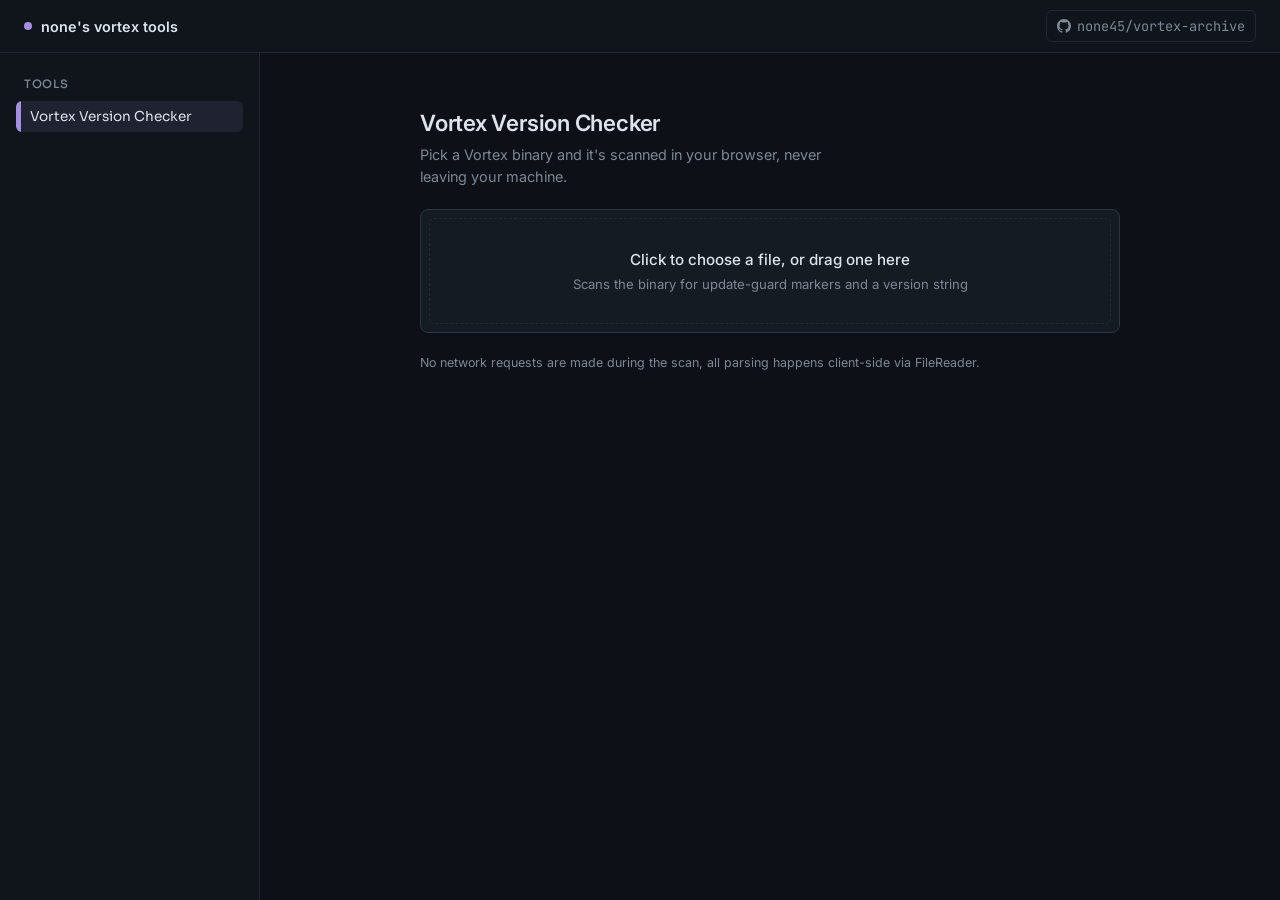
<file: pages/index.html>
<!DOCTYPE html>
<html lang="en">
<head>
<meta charset="UTF-8">
<title>Vortex Version Checker</title>
<link rel="preconnect" href="https://fonts.googleapis.com">
<link rel="preconnect" href="https://fonts.gstatic.com" crossorigin>
<link href="https://fonts.googleapis.com/css2?family=Inter:wght@400;500;600&family=JetBrains+Mono:wght@400;500;600&family=Sora:wght@400;500&display=swap" rel="stylesheet">
<style>
  :root {
    --bg: #0d1117;
    --panel: #151b23;
    --topbar: #10151c;
    --border: #2d3542;
    --border-soft: #212833;
    --text: #dde3ea;
    --muted: #7d8796;
    --accent: #a48fe0;
    --accent-dim: rgba(164, 143, 224, 0.1);
    --studio: #6f8fd4;
    --studio-dim: rgba(111, 143, 212, 0.1);
    --good: #7fb88f;
    --bad: #d9705f;
    --bad-dim: rgba(217, 112, 95, 0.1);
  }
  * { box-sizing: border-box; }
  html, body {
    margin: 0;
    min-height: 100%;
  }
  body {
    font-family: 'Inter', -apple-system, BlinkMacSystemFont, sans-serif;
    background: var(--bg);
    color: var(--text);
    -webkit-font-smoothing: antialiased;
    display: flex;
    flex-direction: column;
    min-height: 100vh;
  }
  .body-row {
    display: flex;
    flex: 1;
  }

  .sidebar {
    position: relative;
    width: 260px;
    flex-shrink: 0;
    background: var(--topbar);
    border-right: 1px solid var(--border-soft);
    padding: 24px 16px;
    min-width: 160px;
    max-width: 480px;
  }
  .sidebar-resize {
    position: absolute;
    top: 0;
    right: -3px;
    width: 6px;
    height: 100%;
    cursor: col-resize;
    z-index: 10;
  }
  .sidebar-resize:hover,
  .sidebar-resize.dragging {
    background: var(--accent-dim);
  }
  .sidebar h4 {
    font-family: 'Sora', 'Inter', sans-serif;
    font-size: 0.72rem;
    font-weight: 500;
    text-transform: uppercase;
    letter-spacing: 0.06em;
    color: var(--muted);
    margin: 0 0 10px 8px;
  }
  .sidebar ul {
    list-style: none;
    margin: 0;
    padding: 0;
  }
  .sidebar li a {
    display: block;
    position: relative;
    padding: 7px 8px 7px 14px;
    border-radius: 6px;
    font-family: 'Sora', 'Inter', sans-serif;
    font-size: 0.85rem;
    font-weight: 400;
    color: var(--text);
    text-decoration: none;
    background: var(--accent-dim);
    overflow: hidden;
  }
  .sidebar li a::before {
    content: "";
    position: absolute;
    top: 0;
    left: 0;
    bottom: 0;
    width: 5px;
    background: var(--accent);
  }

  @media (max-width: 640px) {
    .sidebar { display: none; }
  }

  .topbar {
    background: var(--topbar);
    border-bottom: 1px solid var(--border-soft);
    padding: 0 24px;
  }
  .topbar-inner {
    width: 100%;
    height: 52px;
    display: flex;
    align-items: center;
    justify-content: space-between;
  }
  .topbar-brand {
    display: flex;
    align-items: center;
    gap: 9px;
    font-size: 0.9rem;
    font-weight: 600;
    color: var(--text);
  }
  .topbar-dot {
    width: 8px;
    height: 8px;
    border-radius: 50%;
    background: var(--accent);
    flex-shrink: 0;
  }
  .topbar-link {
    display: flex;
    align-items: center;
    gap: 6px;
    color: var(--muted);
    text-decoration: none;
    font-size: 0.85rem;
    font-family: 'JetBrains Mono', monospace;
    padding: 6px 10px;
    border-radius: 6px;
    border: 1px solid var(--border-soft);
    transition: border-color 0.15s, color 0.15s;
  }
  .topbar-link:hover {
    border-color: var(--border);
    color: var(--text);
  }
  .topbar-link svg { flex-shrink: 0; }

  main {
    display: flex;
    justify-content: center;
    flex: 1;
    padding: 56px 24px 40px;
  }
  .card {
    width: 100%;
    max-width: 700px;
  }
  h1 {
    font-size: 1.4rem;
    font-weight: 600;
    margin: 0 0 8px;
    letter-spacing: -0.01em;
  }
  p.sub {
    color: var(--muted);
    font-size: 0.9rem;
    line-height: 1.55;
    margin: 0 0 20px;
    max-width: 46ch;
  }

  .drop {
    position: relative;
    border: 1px solid var(--border);
    border-radius: 8px;
    padding: 40px 20px;
    text-align: center;
    cursor: pointer;
    background: var(--panel);
    transition: border-color 0.15s, background 0.15s;
  }
  .drop::before {
    content: "";
    position: absolute;
    inset: 8px;
    border: 1px dashed var(--border-soft);
    border-radius: 5px;
    pointer-events: none;
    transition: border-color 0.15s;
  }
  .drop:hover, .drop.dragover {
    border-color: var(--accent);
    background: var(--accent-dim);
  }
  .drop:hover::before, .drop.dragover::before {
    border-color: rgba(95, 184, 143, 0.4);
  }
  .drop input { display: none; }
  .drop-label {
    font-size: 0.95rem;
    font-weight: 500;
    position: relative;
  }
  .drop-hint {
    color: var(--muted);
    font-size: 0.82rem;
    margin-top: 7px;
    position: relative;
  }

  .filename {
    margin-top: 20px;
    font-size: 0.82rem;
    color: var(--muted);
    font-family: 'JetBrains Mono', monospace;
    word-break: break-all;
  }
  .progress {
    margin-top: 14px;
    font-size: 0.82rem;
    color: var(--muted);
    font-family: 'JetBrains Mono', monospace;
  }

  #result { margin-top: 20px; }

  .result-box {
    position: relative;
    border-radius: 6px;
    background: var(--panel);
    border: 1px solid var(--border-soft);
    padding: 12px 20px 12px 25px;
    overflow: hidden;
  }
  .result-box::before {
    content: "";
    position: absolute;
    top: 0;
    left: 0;
    bottom: 0;
    width: 5px;
    background: var(--border);
  }
  .result-box.ok::before { background: var(--accent); }
  .result-box.studio::before { background: var(--studio); }
  .result-box.no::before { background: var(--bad); }

  .result-box .headline {
    font-family: 'JetBrains Mono', monospace;
    font-weight: 600;
    font-size: 1.05rem;
  }
  .result-box.ok .headline { color: var(--accent); }
  .result-box.studio .headline { color: var(--studio); }
  .result-box.no .headline { color: var(--bad); }

  .details {
    margin-top: 12px;
    font-size: 0.82rem;
    color: var(--muted);
    line-height: 1.7;
    font-family: 'JetBrains Mono', monospace;
  }
  .details .row {
    display: flex;
    gap: 8px;
  }
  .details .row .k {
    color: var(--muted);
    min-width: 150px;
    flex-shrink: 0;
  }
  .details .row .v {
    color: var(--text);
  }
  .details .row .v.bool-true { color: var(--good); }
  .details .row .v.bool-false { color: var(--bad); }

  footer {
    margin-top: 20px;
    font-size: 0.78rem;
    color: var(--muted);
    line-height: 1.6;
  }

  @media (max-width: 480px) {
    .topbar-link span.label { display: none; }
  }
</style>
</head>
<body>

<div class="topbar">
  <div class="topbar-inner">
    <div class="topbar-brand">
      <span class="topbar-dot"></span>
      none's vortex tools
    </div>
    <a class="topbar-link" href="https://github.com/none45/vortex-archive" target="_blank" rel="noopener">
      <svg height="14" width="14" viewBox="0 0 16 16" fill="currentColor" aria-hidden="true">
        <path d="M8 0C3.58 0 0 3.58 0 8c0 3.54 2.29 6.53 5.47 7.59.4.07.55-.17.55-.38 0-.19-.01-.82-.01-1.49-2.01.37-2.53-.49-2.69-.94-.09-.23-.48-.94-.82-1.13-.28-.15-.68-.52-.01-.53.63-.01 1.08.58 1.23.82.72 1.21 1.87.87 2.33.66.07-.52.28-.87.51-1.07-1.78-.2-3.64-.89-3.64-3.95 0-.87.31-1.59.82-2.15-.08-.2-.36-1.02.08-2.12 0 0 .67-.21 2.2.82.64-.18 1.32-.27 2-.27.68 0 1.36.09 2 .27 1.53-1.04 2.2-.82 2.2-.82.44 1.1.16 1.92.08 2.12.51.56.82 1.27.82 2.15 0 3.07-1.87 3.75-3.65 3.95.29.25.54.73.54 1.48 0 1.07-.01 1.93-.01 2.2 0 .21.15.46.55.38A8.01 8.01 0 0 0 16 8c0-4.42-3.58-8-8-8z"/>
      </svg>
      <span class="label">none45/vortex-archive</span>
    </a>
  </div>
</div>

<div class="body-row">
<div class="sidebar" id="sidebar">
  <h4>Tools</h4>
  <ul>
    <li><a href="#">Vortex Version Checker</a></li>
  </ul>
  <div class="sidebar-resize" id="sidebarResize"></div>
</div>

<main>
  <div class="card">
    <h1>Vortex Version Checker</h1>
    <p class="sub">Pick a Vortex binary and it's scanned in your browser, never leaving your machine.</p>

    <div class="drop" id="drop">
      <input type="file" id="fileInput">
      <div class="drop-label">Click to choose a file, or drag one here</div>
      <div class="drop-hint">Scans the binary for update-guard markers and a version string</div>
    </div>

    <div class="filename" id="filename"></div>
    <div class="progress" id="progress"></div>
    <div id="result"></div>

    <footer>No network requests are made during the scan, all parsing happens client-side via FileReader.</footer>
  </div>
</main>
</div>

<script>
(function () {
  const sidebar = document.getElementById('sidebar');
  const handle = document.getElementById('sidebarResize');
  let dragging = false;

  handle.addEventListener('mousedown', (e) => {
    dragging = true;
    handle.classList.add('dragging');
    document.body.style.userSelect = 'none';
    document.body.style.cursor = 'col-resize';
    e.preventDefault();
  });

  window.addEventListener('mousemove', (e) => {
    if (!dragging) return;
    const min = parseInt(getComputedStyle(sidebar).minWidth, 10);
    const max = parseInt(getComputedStyle(sidebar).maxWidth, 10);
    let newWidth = e.clientX;
    newWidth = Math.max(min, Math.min(max, newWidth));
    sidebar.style.width = newWidth + 'px';
  });

  window.addEventListener('mouseup', () => {
    if (!dragging) return;
    dragging = false;
    handle.classList.remove('dragging');
    document.body.style.userSelect = '';
    document.body.style.cursor = '';
  });
})();
</script>

<script>
(function () {
  const fileInput = document.getElementById('fileInput');
  const drop = document.getElementById('drop');
  const filenameEl = document.getElementById('filename');
  const progressEl = document.getElementById('progress');
  const resultEl = document.getElementById('result');

  const MARKER_NO_UPDATE = 'VORTEX_NO_UPDATE';
  const MARKER_STUDIO_NO_UPDATE = 'VORTEX_STUDIO_NO_UPDATE';
  const VERSION_REGEX = /v0\.[0-9]\.[0-9]{1,2}/g;

  drop.addEventListener('click', () => fileInput.click());
  drop.addEventListener('dragover', (e) => { e.preventDefault(); drop.classList.add('dragover'); });
  drop.addEventListener('dragleave', () => drop.classList.remove('dragover'));
  drop.addEventListener('drop', (e) => {
    e.preventDefault();
    drop.classList.remove('dragover');
    if (e.dataTransfer.files.length) {
      fileInput.files = e.dataTransfer.files;
      handleFile(e.dataTransfer.files[0]);
    }
  });
  fileInput.addEventListener('change', () => {
    if (fileInput.files.length) handleFile(fileInput.files[0]);
  });

  function handleFile(file) {
    filenameEl.textContent = file.name + '  (' + formatBytes(file.size) + ')';
    resultEl.innerHTML = '';
    progressEl.textContent = 'Reading file…';

    const reader = new FileReader();
    reader.onerror = () => {
      progressEl.textContent = '';
      showResult(false, 'Not a valid Vortex binary');
    };
    reader.onload = (e) => {
      progressEl.textContent = 'Scanning…';
      setTimeout(() => {
        try {
          const bytes = new Uint8Array(e.target.result);
          analyze(bytes);
        } catch (err) {
          showResult(false, 'Error while scanning: ' + err.message);
        }
        progressEl.textContent = '';
      }, 10);
    };
    reader.readAsArrayBuffer(file);
  }

  function extractStrings(bytes, minLen) {
    minLen = minLen || 4;
    const results = [];
    let start = -1;
    for (let i = 0; i < bytes.length; i++) {
      const b = bytes[i];
      const printable = b >= 32 && b <= 126;
      if (printable) {
        if (start === -1) start = i;
      } else {
        if (start !== -1) {
          const len = i - start;
          if (len >= minLen) results.push(bytesToAscii(bytes, start, i));
          start = -1;
        }
      }
    }
    if (start !== -1 && bytes.length - start >= minLen) {
      results.push(bytesToAscii(bytes, start, bytes.length));
    }
    return results;
  }

  function bytesToAscii(bytes, start, end) {
    let s = '';
    for (let i = start; i < end; i++) s += String.fromCharCode(bytes[i]);
    return s;
  }

  function analyze(bytes) {
    const strings = extractStrings(bytes, 4);
    const joined = strings.join('\n');

    const hasNoUpdate = joined.indexOf(MARKER_NO_UPDATE) !== -1;
    const hasStudioNoUpdate = joined.indexOf(MARKER_STUDIO_NO_UPDATE) !== -1;

    if (!hasNoUpdate && !hasStudioNoUpdate) {
      showResult(false, 'Not a valid Vortex binary');
      return;
    }

    const type = hasStudioNoUpdate ? 'studio' : 'client';

    let versionMatch = null;
    for (const s of strings) {
      const m = s.match(VERSION_REGEX);
      if (m && m.length) { versionMatch = m[0]; break; }
    }

    const hasNoUpdateWrapper = joined.indexOf('_vortex.exe') !== -1;

    showResult(true, null, type, versionMatch, hasNoUpdateWrapper);
  }

  function showResult(found, message, type, version, hasNoUpdateWrapper) {
    if (!found) {
      resultEl.innerHTML =
        '<div class="result-box no">' +
        '<div class="headline">' + escapeHtml(message) + '</div>' +
        '</div>';
      return;
    }

    const label = type === 'studio' ? 'Vortex Studio' : 'Vortex';
    const headline = version ? (label + ' — ' + version) : (label + ' — version not found');
    const boxClass = type === 'studio' ? 'result-box studio' : 'result-box ok';

    resultEl.innerHTML =
      '<div class="' + boxClass + '">' +
      '<div class="headline">' + escapeHtml(headline) + '</div>' +
      '<div class="details">' +
      '<div class="row"><span class="k">update guard</span><span class="v">' + (type === 'studio' ? 'VORTEX_STUDIO_NO_UPDATE' : 'VORTEX_NO_UPDATE') + '</span></div>' +
      '<div class="row"><span class="k">type</span><span class="v">' + type + '</span></div>' +
      (version ? '<div class="row"><span class="k">version string</span><span class="v">' + escapeHtml(version) + '</span></div>' : '') +
      '<div class="row"><span class="k">noupdate wrapper</span><span class="v ' + (hasNoUpdateWrapper ? 'bool-true">TRUE' : 'bool-false">FALSE') + '</span></div>' +
      '</div>' +
      '</div>';
  }

  function escapeHtml(str) {
    const div = document.createElement('div');
    div.textContent = str;
    return div.innerHTML;
  }

  function formatBytes(bytes) {
    if (bytes === 0) return '0 B';
    const k = 1024;
    const sizes = ['B', 'KB', 'MB', 'GB'];
    const i = Math.floor(Math.log(bytes) / Math.log(k));
    return parseFloat((bytes / Math.pow(k, i)).toFixed(1)) + ' ' + sizes[i];
  }
})();
</script>
</body>
</html>
</file>
